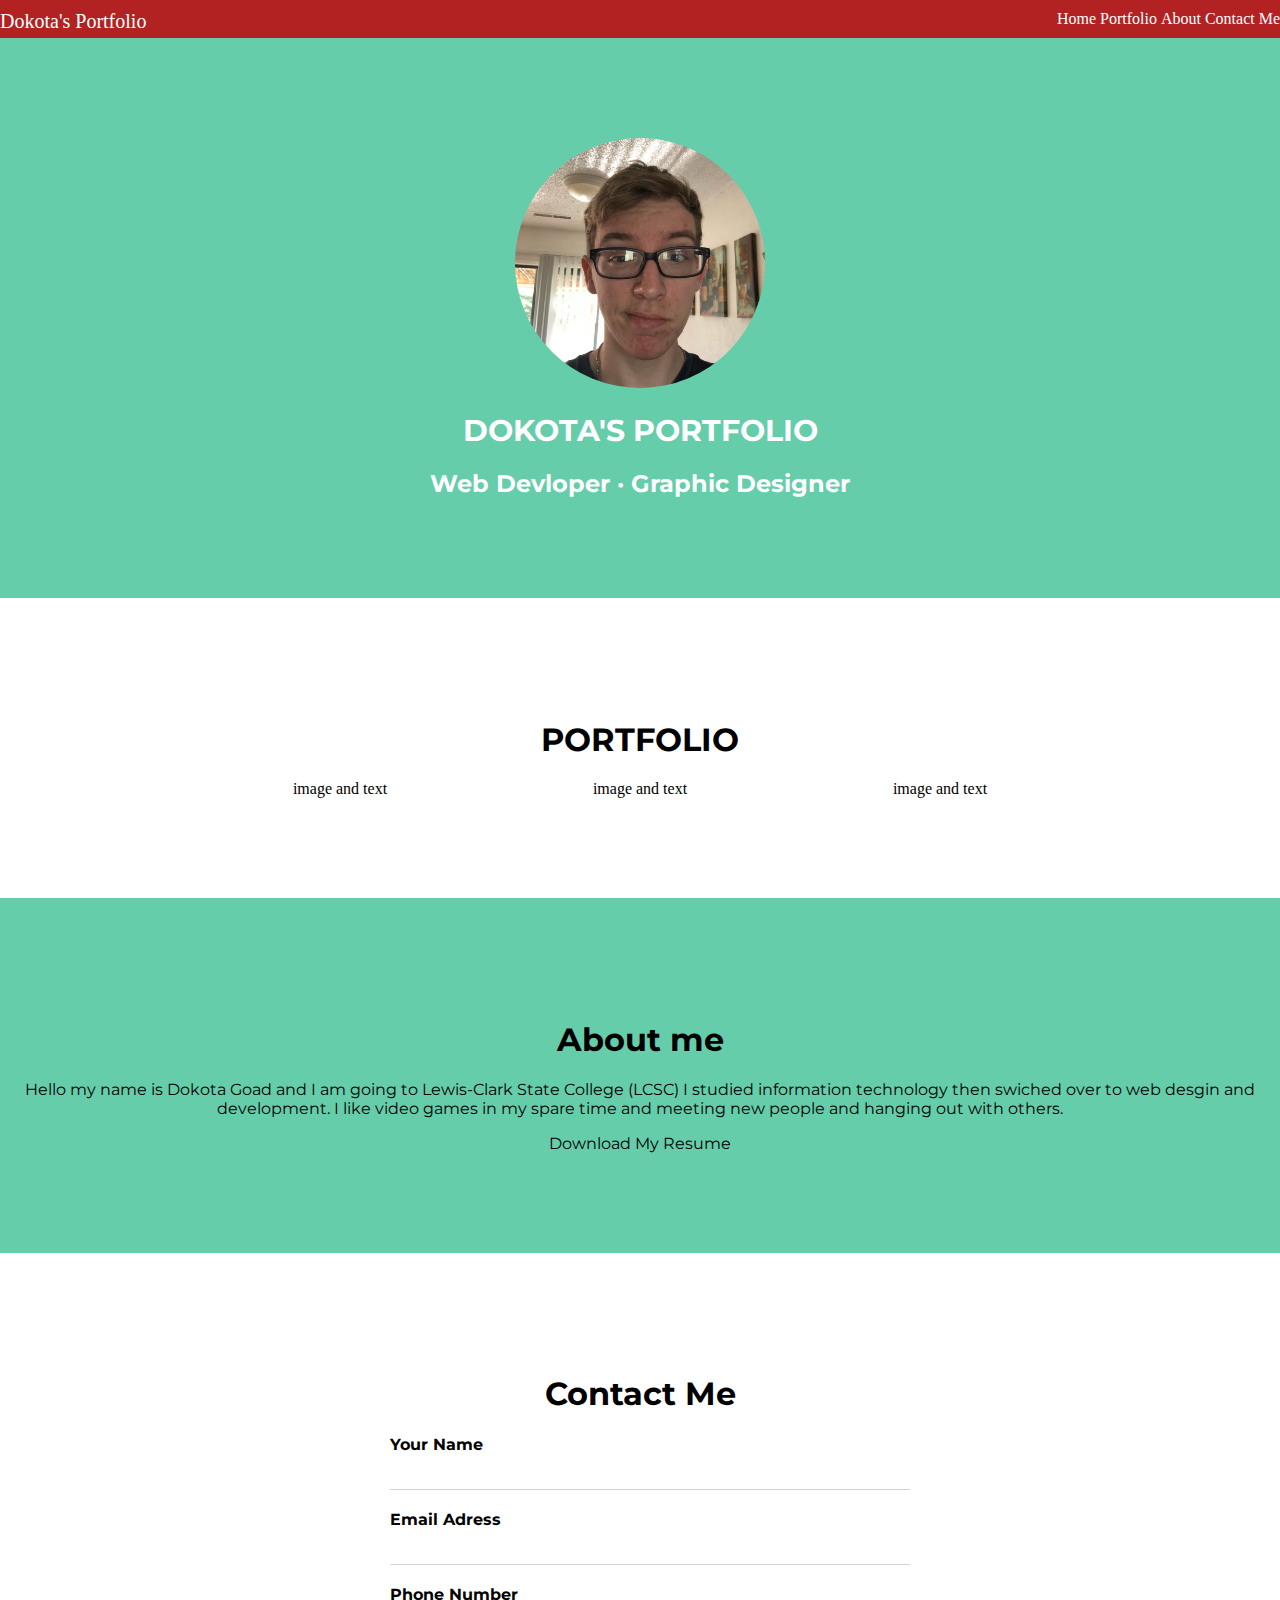
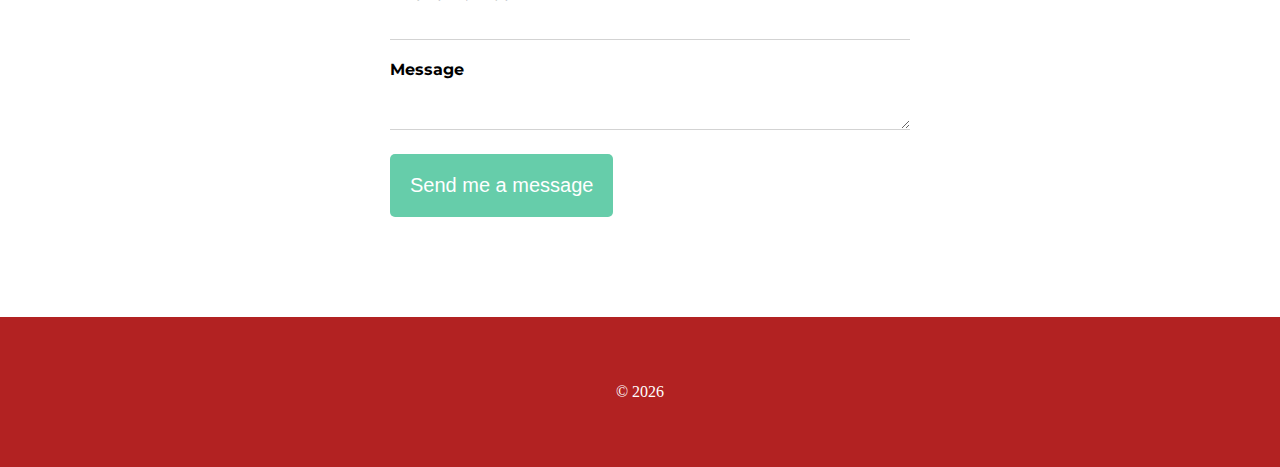
<file: index.html>
<!DOCTYPE html>
<html lang="en" dir="ltr">
  <head>
    <meta charset="utf-8">
    <link rel="stylesheet" href="https://use.fontawesome.com/releases/v5.8.1/css/all.css" integrity="sha384-50oBUHEmvpQ+1lW4y57PTFmhCaXp0ML5d60M1M7uH2+nqUivzIebhndOJK28anvf" crossorigin="anonymous">
    <link href="https://fonts.googleapis.com/css?family=Montserrat:400,700,900" rel="stylesheet">
    <link rel="stylesheet" href="styles.css">
    <title>Dokota's Portfolio</title>
  </head>
  <body>
<nav>
  <span>Dokota's Portfolio</span>
<ul>
  <li>
    <a href="#home">Home</a>
  </li>
  <li>
    <a href="#portfolio">Portfolio</a>
  </li>
  <li>
    <a href="#about">About</a>
  </li>
  <li>
    <a href="#contact">Contact Me</a>
  </li>
</ul>
</nav>

<section class="hero" id="home">
  <img src="old/kota.jpg">
  <h1>Dokota's Portfolio</h1>
  <h2>Web Devloper &middot; Graphic Designer</h2>
</section>
<section class="work" id="portfolio">
<h1>Portfolio</h1>
<div class="container">
  <div class="box">
    image and text
  </div>
  <div class="box">
    image and text
  </div>
  <div class="box">
    image and text
  </div>
</div>
</section>
<section class="about" id="about">
<h1>About me</h1>
<p>Hello my name is Dokota Goad and I am going to Lewis-Clark State College (LCSC) I studied information technology then swiched over to web desgin and development. I like video games in my spare time and meeting new people and hanging out with others. </p>
<!-- <a href="resume.pdf"> -->
Download My Resume
</a>
</section>
<section class="contact" id="contact">
<div class="contact-form">
  <h1>Contact Me</h1>
  <label for="">Your Name</label>
  <input type="text" name="name" id="name">

  <label for="">Email Adress</label>
  <input type="text" name="email" id="email">

  <label for="">Phone Number</label>
  <input type="text" name="phone" id="phone">

  <label for="">Message</label>
  <textarea name="messaage" id="message"></textarea>

  <button type="submit">Send me a message</button>



</div>
</section>
<footer> <p>
  <a href="#">
    <i class="fab fa-facebook-square"></i>

  </a>
  <a href="#">
    <i class="fab fa-instagram"></i>

  </a>
  <a href="#">
    <i class="fab fa-github"></i>

  </a>
</p>
<p>
  &copy; <span id="year"></span>
</p></footer>
<script>
document.getElementById("year").innerHTML = (new Date()).getFullYear();
</script>
  </body>
</html>
</file>
<file: styles.css>
body{
  margin: 0;
  padding: 0;
}
nav{
  background: firebrick;
}

.hero{
  background: mediumaquamarine;
  text-align: center;
  padding-top: 100px;
  padding-bottom: 100px;
}
.hero img {
  border-radius: 125px;
  width: 250px;
  height: 250px;
}
.hero h1{
  font-weight: bold;
  text-transform: uppercase;
  color: white;
  font-size:30px;
  font-family: 'Montserrat', sans-serif;
}
.hero h2{
  margin: 0;
  color: white;
  font-family: 'Montserrat', sans-serif;

}
.work{
  background: white;
  padding-top: 100px;
  padding-bottom: 100px;
}
.work h1{
  text-align: center;
  text-transform: uppercase;
  font-family: 'Montserrat', sans-serif;
}
.container{
  display:flex;
  max-width: 900px;
  margin: 0 auto;
}
.box{
  flex: 1;
  text-align: center;
}
.about{
  background: mediumaquamarine;
  padding-top: 100px;
  padding-bottom: 100px;
  text-align: center;
  font-family: 'Montserrat', sans-serif;
}
.contact{
  background: white;
}
.contact .contact-form {
  width: 100%;
  max-width: 500px;
  margin: 0 auto;
  padding-top: 100px;
  padding-bottom: 100px;
  font-family: 'Montserrat', sans-serif;
}
.contact h1{
  text-align: center;
}
.contact label {
  display: block;
  font-weight: bold;
}
.contact input, .contact textarea{
  width: 100%;
  padding: 10px;
  margin-bottom: 20px;
  border: none;
  border-bottom: solid lightgray 1px;
}
button{
  background: mediumaquamarine;
  color: white;
  border: none;
  font-size: 20px;
  padding: 20px;
  border-radius: 5px;
}
footer{
  background: firebrick;
  text-align: center;
  padding-top: 50px;
  padding-bottom: 50px;
  color: white;
}
footer a{
  text-decoration: none;
  color: white;
  font-size: 200%;
}
nav {
  padding-top: 10px;
  padding-bottom: 10px;
}
nav span{
  float: left;
  font-size:20px;
  color: white;
}

nav ul{
  margin: 0;
  padding: 0;
  list-style: none;
  text-align: right;
}
nav ul li {
  display: inline-block;
}
nav ul li a {
  color: white;
  text-decoration: none;
}
</file>
